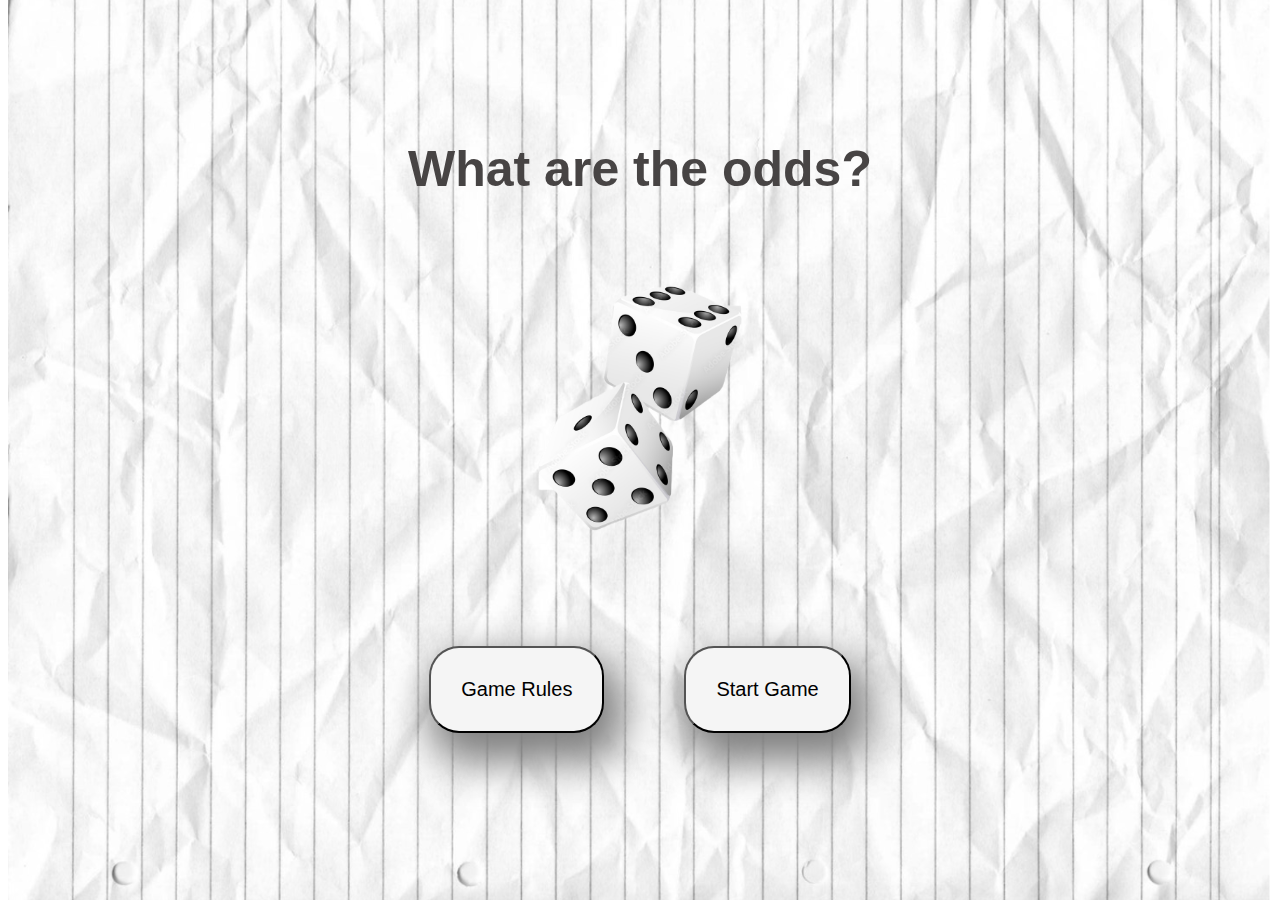
<file: index.html>
<!DOCTYPE html>
<html lang="en">
<head>
    <meta charset="UTF-8">
    <meta name="viewport" content="width=device-width, initial-scale=1.0">
    <link rel="stylesheet" href="index.css">
    <title>What are the ODDS?</title>
    <link rel="icon" href="./dice-games images/dice logo.png" width="90">
    <link href="https://fonts.cdnfonts.com/css/gameplay" rel="stylesheet">
    <link href="https://fonts.cdnfonts.com/css/pwsimplehandwriting" rel="stylesheet">
                
             
</head>
<body>
<div id="container">
    <h1 class="heading"> What are the odds?</h1>
    <img src="./dice-games images/dice logo.png" class="dice-logo" width="350" alt="">

 <div class="button-container">
    <div class="game-rules">
        <button class="rules" >Game Rules</button>
    </div>
<br>
<!-- <ul class="rule-list" style="display: none;"></ul> -->
    <!-- <button class="close-list" style="display: none;">Close</button> -->
 <br>
    <div  class="start-game">
    <button class="start"><a href="dice-game.html">Start Game</a></button>
    </div>
</div> 

<div class="list">
<ul class="rule-list" style="display: none;"></ul>
<br>
 <button class="close-list" style="display: none;">Close</button>
</div>

</div>











    <script src="index.js"></script>
</body>
</html>
</file>
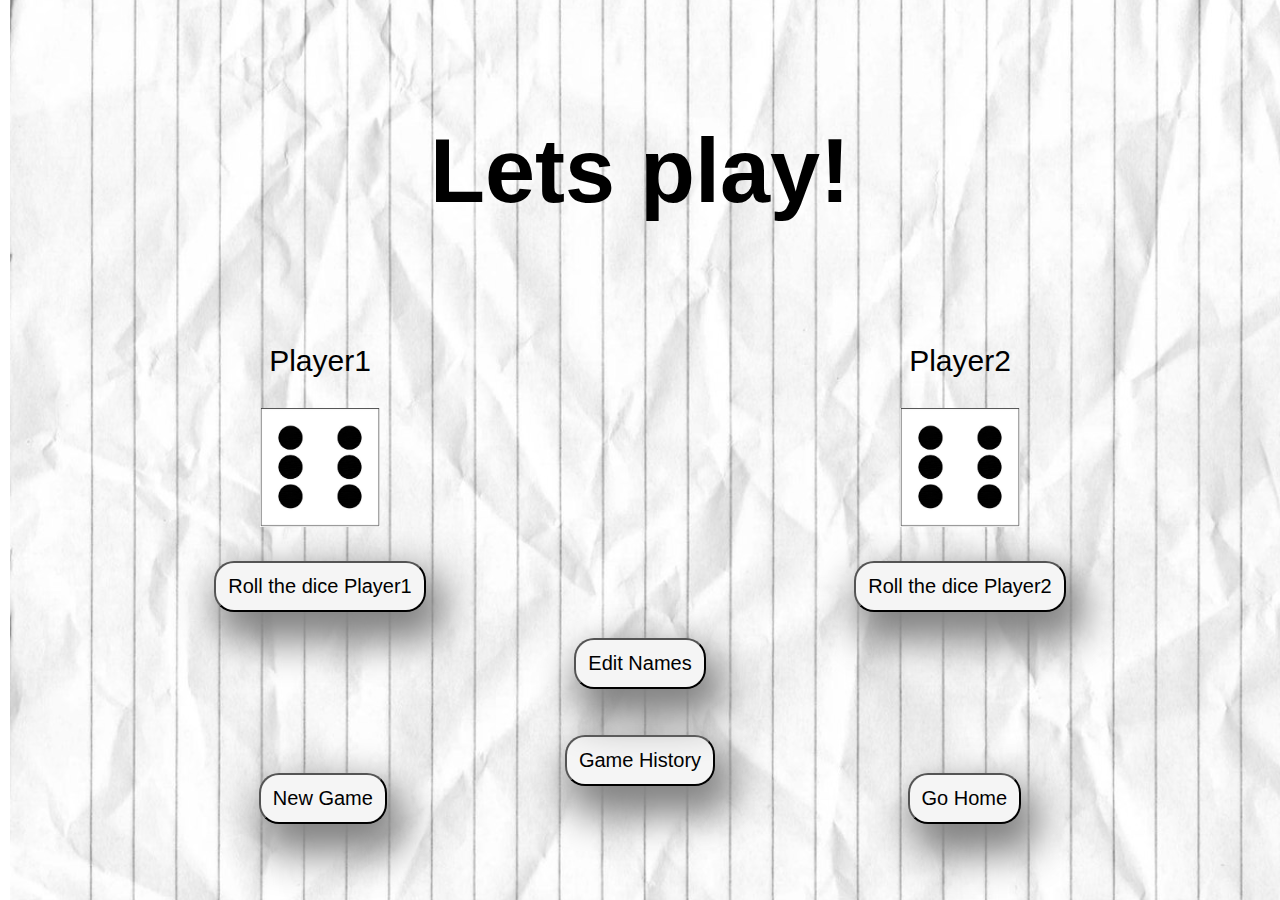
<file: dice-game.html>
<!DOCTYPE html>
<html lang="en">
<head>
    <meta charset="UTF-8">
    <meta name="viewport" content="width=device-width, initial-scale=1.0">
    <link rel="stylesheet" href="styles.css">
    <title>Dice Game</title>
    <link rel="icon" href="./dice-games images/dice logo.png" width="90">
    <link href="https://fonts.cdnfonts.com/css/gameplay" rel="stylesheet">
    <link href="https://fonts.cdnfonts.com/css/pwsimplehandwriting" rel="stylesheet">
                
</head>
<body>


<div class="container">
<div id="container">
    <h1>Lets play!</h1>

<div class="invisible-elements">
    <h2 class="rollingDice"></h2>
    <h2 class="results1"></h2>
    <h2 class="results2"></h2>
    <h2 class="results3"></h2>
    <h2 class="rollingDiceText"></h2>
    <h2 class="winnerText"></h2>
</div>

<div class="dices">
    <div class="dice1">
        <p class="player1">Player1</p>
    <img src="images/dice6.png" class="player1Dice" width="120" alt="">
  </div>

    <div class="dice2">
        <p class="player2">Player2</p>
        <img src="images/dice6.png"class="player2Dice" width="120" alt="">
        </div>
</div>

</div>

<div class="dice-btns">
<div class="container-bottom">
    <button type="button"  class="btn1">Roll the dice Player1</button>  
</div>

<div class="container-bottom">
    <button type="button" class="btn3">Roll the dice Player2</button>
   </div>
</div>
<br>
<br>

<div class="container-bottom">
    <button type="button" class="btn2">Edit Names</button>
</div>
<br>
<br>


<div class="game-history">
    <button type="button" class="gameHistory">Game History</button>
    <ul class="history"></ul>
</div>


<div class="end-btn">
<div class="container-bottom">
    <button type="button" class="new-game">New Game</button>
</div>

<div class="container-bottom">
    <button type="button" class="home"><a href="index.html">Go Home</a></button>
</div>

</div>

</div>

<script src="main.js"></script>
</body>
</html>
</file>
<file: index.css>
/* fonts */
                                                
  


body{
    background-image: url(./images/background3.png);
    background-repeat: no-repeat;
    background-attachment: fixed;
    background-size: cover;
}

#container{
    text-align: center;
    margin-top: 140px;
    
}
.heading{
    font-family: 'Gameplay', sans-serif;
    color: rgb(71, 68, 68);     
    font-weight: bold; 
    font-size: 50px; 
    animation: moveUpDown 2s infinite alternate ease-in-out;                                
                                                
                                                
}
@keyframes moveUpDown {
    0% {
        transform: translateY(0);
    }
    100% {
        transform: translateY(-20px);
    }
}

.button-container{
    padding-top: 60px;
    display: flex;
    flex-wrap: wrap;
    gap: 40px;
   justify-content: center;
}
.rules{
    padding: 30px;
    background-color: whitesmoke;
    border-radius: 30px;
    font-family: 'PWSimpleHandwriting', sans-serif;
    font-size: 20px;
    cursor: pointer;
    box-shadow: 10px 20px 40px 10px grey;                                            

}
ul{
    list-style-type: none;
}
.start{
    padding: 30px;
    background-color:whitesmoke;
    border-radius: 30px;
    font-family: 'PWSimpleHandwriting', sans-serif;
    font-size: 20px;
    cursor: pointer;
    box-shadow: 10px 20px 40px 10px grey;                                            
                                                
}
.start a {
    text-decoration: none;
    color: black;
}

.rule-list{
    /* position: relative;
    right: 200px; */
    font-family: 'PWSimpleHandwriting', sans-serif;
    font-weight: bold;
}
.list{
    display: flex;
    flex-wrap: wrap;
    justify-content: center;
}


.close-list{
    background-color:whitesmoke;
    border-radius: 30px;
    font-family: 'PWSimpleHandwriting', sans-serif;
    font-size: 20px;
    cursor: pointer;
    padding: 3px;
    box-shadow: 10px 20px 40px 10px grey;  
   /* position: relative;
   left: 145px; */
}













.rule-list{
    display: none;
}
.close-list{
    display: none;
}
</file>
<file: styles.css>
body{
    background-image: url(./images/background3.png);
    margin: 0;
    padding: 0;
}


.container{
    text-align: center;
    padding-top: 60px;
    
}

h1{
    font-family: 'PWSimpleHandwriting', sans-serif;
    font-weight: bold;
    font-size: 90px;               
}
.invisible-elements{
    font-family: 'PWSimpleHandwriting', sans-serif;
    font-weight: bold;
    font-size: 20px;
}

.dices{
    padding-top: 30px;
    display: flex;
    justify-content: space-around;
}

.player1{
    font-family: 'PWSimpleHandwriting', sans-serif;
    font-weight: lighter;
    font-size: 30px; 
}
.player2{
    font-family: 'PWSimpleHandwriting', sans-serif;
    font-weight: lighter;
    font-size: 30px; 
}

.dice-btns{
    padding-top: 30px;
    display: flex;
    justify-content: space-around; 
}

.btn1{
    font-family: 'PWSimpleHandwriting', sans-serif;
    font-weight: lighter;
    font-size: 20px;
    color: black;
    padding: 12px;
    background-color: whitesmoke;
    border-color:  black;
    border-radius: 20px;
    box-shadow: 10px 20px 40px 10px grey;  
    cursor: pointer; 
}

.btn3{
    font-family: 'PWSimpleHandwriting', sans-serif;
    font-weight: lighter;
    font-size: 20px;
    color: black;
    padding: 12px;
    background-color: whitesmoke;
    border-color:  black;
    border-radius: 20px;
    box-shadow: 10px 20px 40px 10px grey;  
    cursor: pointer; 
}

.btn2{
    font-family: 'PWSimpleHandwriting', sans-serif;
    font-weight: lighter;
    font-size: 20px;
    color: black;
    padding: 12px;
    background-color: whitesmoke;
    border-color:  black;
    border-radius: 20px;
    box-shadow: 10px 20px 40px 10px grey;   
    cursor: pointer;
    position: relative;
    bottom: 10px;
}

.gameHistory{
    font-family: 'PWSimpleHandwriting', sans-serif;
    font-weight: lighter;
    font-size: 20px;
    color: black;
    padding: 12px;
    background-color: whitesmoke;
    border-color:  black;
    border-radius: 20px;
    box-shadow: 10px 20px 40px 10px grey;  
    cursor: pointer;  
}
ul{
    font-family: 'PWSimpleHandwriting', sans-serif;
    font-weight: lighter;
    font-size: 17px;
}

.closeHistory{
    font-family: 'PWSimpleHandwriting', sans-serif;
    font-weight: lighter;
    font-size: 20px;
    color: black;
    padding: 10px;
    background-color: whitesmoke;
    border-color:  black;
    border-radius: 20px;
    box-shadow: 10px 20px 40px 10px grey;   
    cursor: pointer;
    margin-right: 20px;
}
.clearHistory{
    margin-top: 30px;
    font-family: 'PWSimpleHandwriting', sans-serif;
    font-weight: lighter;
    font-size: 20px;
    color: black;
    padding: 10px;
    background-color: whitesmoke;
    border-color:  black;
    border-radius: 20px;
    box-shadow: 10px 20px 40px 10px grey;   
    cursor: pointer;
    margin-right: 20px;
}

 li{
    list-style-type: none;
}
.game-history{
   /* position: relative;
   bottom: 700px;
   left: 300px; */
}

.end-btn{
    display: flex;
    flex-wrap: wrap;
    justify-content: space-around;
    margin-top: -30px;
    gap: 3px;
    
}

.new-game{

        font-family: 'PWSimpleHandwriting', sans-serif;
        font-weight: lighter;
        font-size: 20px;
        color: black;
        padding: 12px;
        background-color: whitesmoke;
        border-color:  black;
        border-radius: 20px;
        box-shadow: 10px 20px 40px 10px grey;   
        cursor: pointer;
}
.home{
    font-family: 'PWSimpleHandwriting', sans-serif;
    font-weight: lighter;
    font-size: 20px;
    color: black;
    padding: 12px;
    background-color: whitesmoke;
    border-color:  black;
    border-radius: 20px;
    box-shadow: 10px 20px 40px 10px grey;   
    cursor: pointer;
}
 .home a{
    text-decoration: none;
    color: black;
}
</file>
